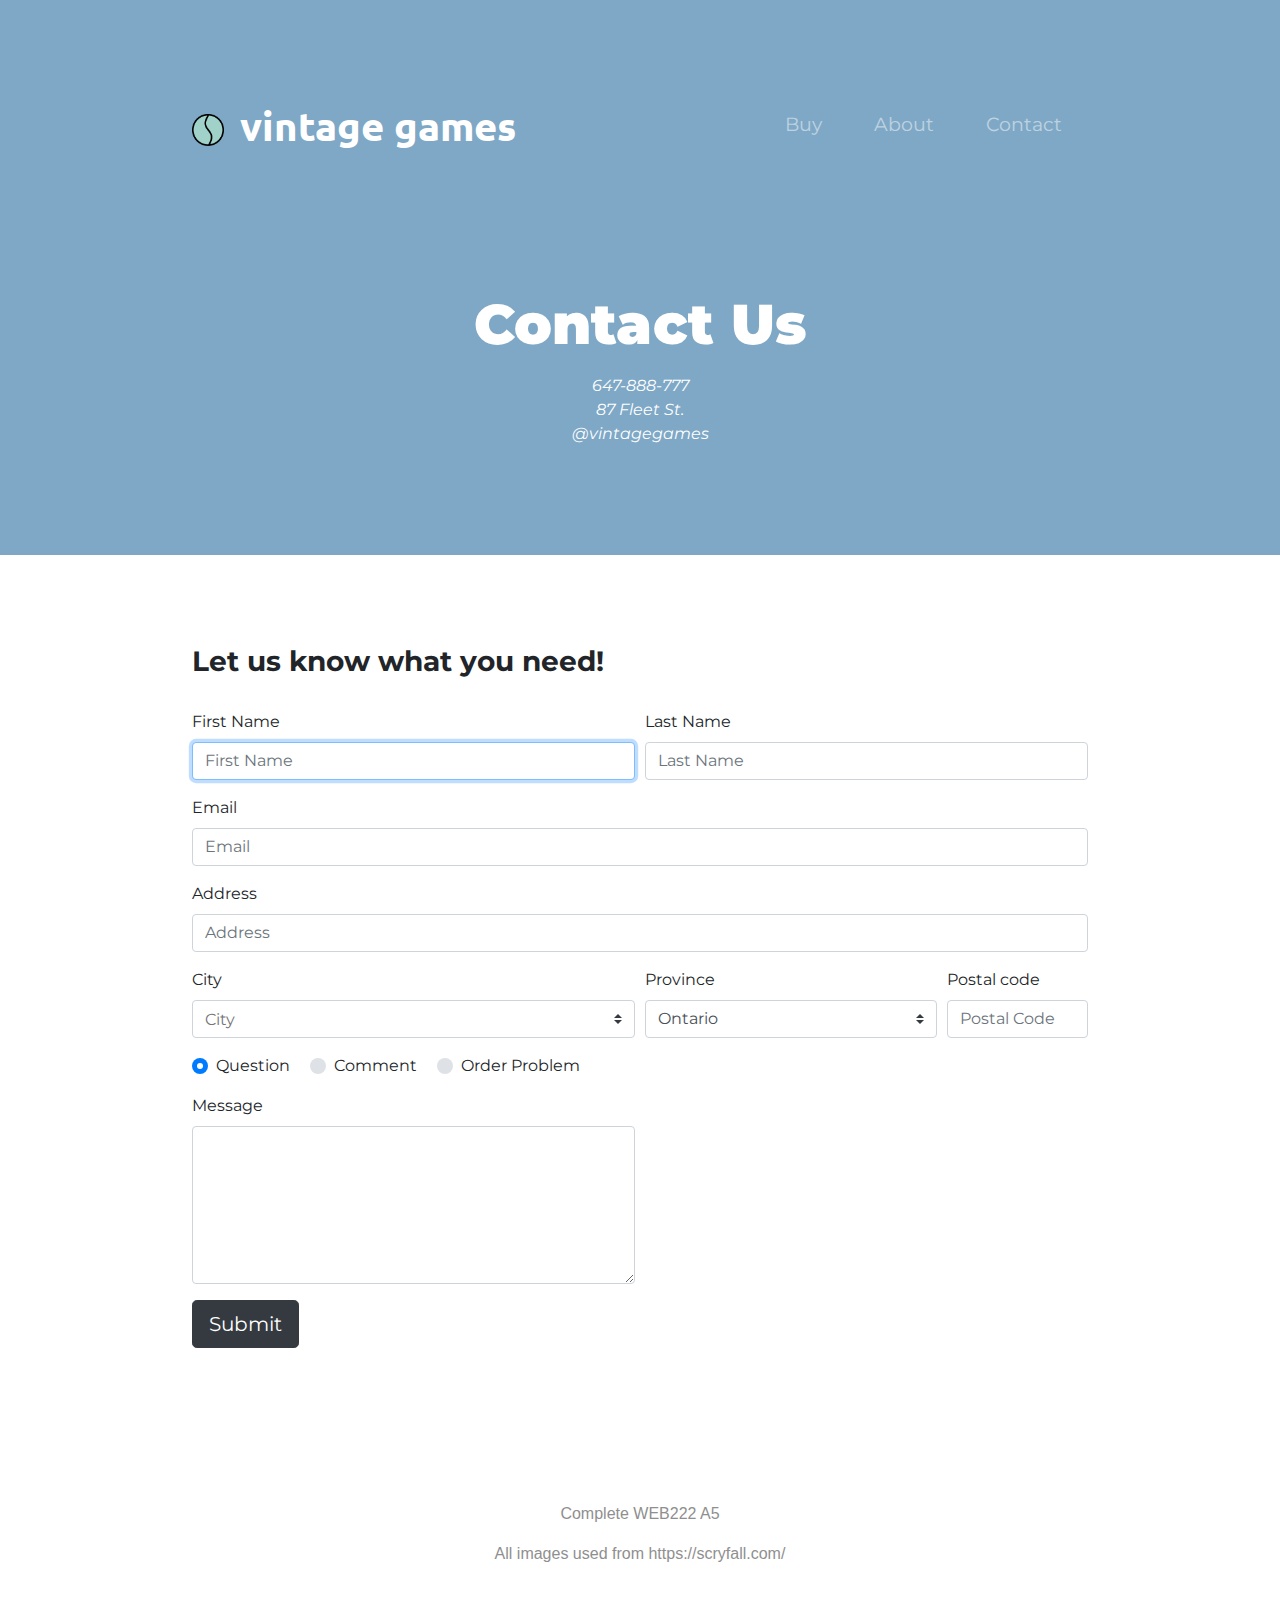
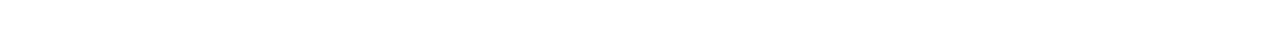
<file: contact.html>
<!-- This file houses the form to accept user input -->
<!DOCTYPE html>
<!--[if lt IE 7]>      <html class="no-js lt-ie9 lt-ie8 lt-ie7"> <![endif]-->
<!--[if IE 7]>         <html class="no-js lt-ie9 lt-ie8"> <![endif]-->
<!--[if IE 8]>         <html class="no-js lt-ie9"> <![endif]-->
<!--[if gt IE 8]><!--> <html class="no-js"> <!--<![endif]-->
    <head>
        <meta charset="utf-8">
        <meta http-equiv="X-UA-Compatible" content="IE=edge">
        <title>vintage games</title>
        <meta name="description" content="">
        <meta name="viewport" content="width=device-width, initial-scale=1">
        
    <!-- External CSS Libraries - Bootstrap Scripts (For stylistic purposes) -->
    <script src="https://code.jquery.com/jquery-3.3.1.slim.min.js" integrity="sha384-q8i/X+965DzO0rT7abK41JStQIAqVgRVzpbzo5smXKp4YfRvH+8abtTE1Pi6jizo" crossorigin="anonymous"></script>
    <script src="https://cdnjs.cloudflare.com/ajax/libs/popper.js/1.14.7/umd/popper.min.js" integrity="sha384-UO2eT0CpHqdSJQ6hJty5KVphtPhzWj9WO1clHTMGa3JDZwrnQq4sF86dIHNDz0W1" crossorigin="anonymous"></script>
    <script src="https://stackpath.bootstrapcdn.com/bootstrap/4.3.1/js/bootstrap.min.js" integrity="sha384-JjSmVgyd0p3pXB1rRibZUAYoIIy6OrQ6VrjIEaFf/nJGzIxFDsf4x0xIM+B07jRM" crossorigin="anonymous"></script>

    <!-- JS File -->
    <script src="js/contact.js" type="text/javascript"></script>

    <!-- Google Fonts -->
    <link href="https://fonts.googleapis.com/css?family=Montserrat:100,400,700,900|Ubuntu" rel="stylesheet">

    <!-- CSS Style Sheets -->
    <link rel="stylesheet" href="https://maxcdn.bootstrapcdn.com/bootstrap/4.0.0/css/bootstrap.min.css" integrity="sha384-Gn5384xqQ1aoWXA+058RXPxPg6fy4IWvTNh0E263XmFcJlSAwiGgFAW/dAiS6JXm" crossorigin="anonymous">
    <link rel="stylesheet" href="css/styles.css" />

    <!-- Font Awesome -->
    <link rel="stylesheet" href="https://use.fontawesome.com/releases/v5.8.1/css/all.css" integrity="sha384-50oBUHEmvpQ+1lW4y57PTFmhCaXp0ML5d60M1M7uH2+nqUivzIebhndOJK28anvf" crossorigin="anonymous">
    </head>
    <body>
        <section class="colored-section" id="title">

            <div class="container-fluid">
        
              <!-- Nav Bar -->
              <nav class="navbar navbar-expand-lg navbar-dark">
        
                <a class="navbar-brand" href=""><img src="images/store-logo.png" alt="store logo" style="width: 2rem; height: 2rem; margin-right: 1rem;">vintage games</a>
        
                <button class="navbar-toggler" type="button" data-toggle="collapse" data-target="#navbarTogglerDemo02">
                  <span class="navbar-toggler-icon"></span>
                </button>
        
                <div class="collapse navbar-collapse" id="navbarTogglerDemo02">
        
                  <ul class="navbar-nav ml-auto">
                    <li class="nav-item">
                      <a class="nav-link" href="index.html">Buy</a>
                    </li>
                    <li class="nav-item">
                        <a class="nav-link" href="reflect.html">About</a>
                      </li>
                    <li class="nav-item">
                      <a class="nav-link" href="contact.html">Contact</a>
                    </li>
                </ul>
        
                </div>
              </nav>
        
              <!-- Title -->
        
              <div class="contact-row">
        
                <div class="col-lg-12">
                  <h1>Contact Us</h1>
                  <i class="fas fa-phone"> 647-888-777</i><br>
                  <i class="fas fa-location-arrow"> 87 Fleet St.</i><br>
                  <i class="fab fa-instagram"> @vintagegames</i>
                </div>
              </div>
        
        </section>

        <!-- Form: user input and validation -->

        <section id="form">
            <div class="container-contact">
                <h3>Let us know what you need!</h2><br>

                    <form action="https://httpbin.org/post" method="POST" id="contact-form" novalidate>
                        <!-- Row #1 -->
                        <div class="form-row">
                          <!-- First Name -->
                          <div class="form-group col-md-6">
                            <label for="fname">First Name</label>
                            <input 
                            placeholder="First Name"
                            id="fname"
                            class="form-control"
                            name="fname"
                            autocomplete="given-name"
                            type="text"
                            autofocus
                            tabindex="1"
                            required
                            >
                            <!-- Message appears for invalid/empty boxes -->
                            <div class="invalid-feedback">Enter your first name.</div>
                          </div>

                          <!-- Last Name -->
                          <div class="form-group col-md-6">
                            <label for="lname">Last Name</label>
                            <input 
                            placeholder="Last Name"
                            id="lname"
                            class="form-control"
                            name="lname"
                            type="text"
                            tabindex="2"
                            required
                            >
                            <div class="invalid-feedback">Enter your last name.</div>
                          </div>
                        </div>

                        <!-- Row #2 -->
                        <div class="form-group">
                          <!-- Email -->
                          <label for="email">Email</label>
                          <input 
                          placeholder="Email"
                          id="email"
                          class="form-control" 
                          name="email"
                          autocomplete="email"
                          type="email" 
                          tabindex="3"
                          required
                          >
                          <div class="invalid-feedback">Enter your email (i.e johndoe@email.com).</div>
                        </div>

                        <!-- Row #3 -->
                        <div class="form-group">
                          <!-- Address -->
                          <label for="address">Address</label>
                          <input
                          placeholder="Address"
                          id="address"
                          name="address"
                          class="form-control"
                          autocomplete="street-address"
                          type="text" 
                          tabindex="4"
                          required
                          >
                          <div class="invalid-feedback">Enter your address.</div>
                        </div>
                        <div class="form-row">
                          <div class="form-group col-md-6">
                            <!-- City -->
                            <label for="city">City</label>
                            <input
                            id="CityInfo"
                            class="custom-select"
                            type="text"
                            list="cityList"
                            name="CityInfo"
                            placeholder="City"
                            tabindex="5"
                            required
                            >
                            <!-- Data list for popular cities in canada -->
                            <datalist id="cityList">
                              <option value="Toronto"></option>
                              <option value="Whitehorse"></option>
                              <option value="Regina"></option>
                              <option value="Victoria"></option>
                              <option value="Calgary"></option>
                              <option value="Ottawa"></option>
                              <option value="Edmonton"></option>
                              <option value="Saskatoon"></option>
                              <option value="St. John's"></option>
                              <option value="Niagara Falls"></option>
                              <option value="Halifax"></option>
                              <option value="London"></option>
                              <option value="Vancouver "></option>
                              <option value="Quebec City"></option>
                              <option value="Montreal"></option>
                              <option value="Winnipeg"></option>
                            </datalist>
                            <div class="invalid-feedback">Enter your city.</div>
                          </div>
                          <div class="form-group col-md-4">
                            <!-- Province -->
                            <label for="Province">Province</label>
                            <select 
                            id="Province" 
                            class="custom-select"
                            name="Province"
                            tabindex="6"
                            >
                            <option selected>Ontario</option>
                              <option>Nunavut</option>
                              <option>Quebec</option>
                              <option>Northwest Territories</option>
                              <option>British Columbia</option>
                              <option>Alberta</option>
                              <option>Saskatchewan</option>
                              <option>Manitoba</option>
                              <option>Yukon</option>
                              <option>Newfoundland and Labrador</option>
                              <option>New Brunswick</option>
                              <option>Nova Scotia</option>
                              <option>Prince Edward Island</option>
                              </select>
                            </select>
                            <div class="invalid-feedback">Enter your province.</div>
                          </div>

                          <div class="form-group col-md-2">
                          <!-- Postal Code -->
                          <label for="postalcode">Postal code</label>
                          <input
                          placeholder="Postal Code"
                          id="posteCode"
                          name="posteCode"
                          class="form-control"
                          type="text"
                          autocomplete="postal-code"
                          pattern="^[a-zA-Z]\d[a-zA-Z] ?\d[a-zA-Z]\d$"
                          tabindex="7"
                          required
                          />
                          <div class="invalid-feedback">Enter your postal code.</div>
                          </div>
                        </div>

                        <!-- Row #4 -->
                        <div class="form-row">
                          <!-- Stores radio options -->
                          <div class="col mb-3" id="radioOptions">
                            <!-- Radio question -->
                            <div class="custom-control custom-radio custom-control-inline">
                              <input
                                id="radioQuestion"
                                name="radioControl"
                                type="radio"
                                class="custom-control-input"
                                tabindex="10"
                                checked
                                required
                              />
                              <label class="custom-control-label" for="radioQuestion">Question</label>
                            </div>
                            <!-- Radio comment -->
                            <div class="custom-control custom-radio custom-control-inline">
                              <input
                                id="radioComment"
                                name="radioControl"
                                type="radio"
                                class="custom-control-input"
                              />
                              <label class="custom-control-label" for="radioComment">Comment</label>
                            </div>
                            <!-- Radio order problem -->
                            <div class="custom-control custom-radio custom-control-inline">
                              <input
                                id="radioOrder"
                                name="radioControl"
                                type="radio"
                                class="custom-control-input"
                              />
                              <label class="custom-control-label" for="radioOrder">Order Problem</label>
                            </div>
                          </div>
                        </div>
                        <!-- Order Number: appears when order problem is clicked -->
                        <div class="form-row" id="OrderNumberBox" hidden>
                          <div class="col-md-4 mb-3">
                            <label for="orderNumInfo">Order Number</label>
                            <input
                              name="orderNumInfo"
                              id="orderNumInfo"
                              class="form-control"
                              type="text"
                              placeholder="Order Number"
                              tabindex="11"
                            />
                            <div class="invalid-feedback">Enter your postal code.</div>
                          </div>
                        </div>
                        <div class="form-row">
                          <div class="col-md-6 mb-3">
                            <!-- Message box -->
                            <label for="messageInfo">Message</label>
                            <textarea
                              name="messageInfo"
                              id="messageInfo"
                              class="form-control"
                              rows="6"
                              tabindex="12"
                              required
                            >
                          </textarea>
                          </div>
                        </div>
                        <input type="text" name="nameHidden" id="nameHidden" value="GioLucero" hidden />
                
                        <input type="submit" class="btn btn-dark btn-lg button" value="Submit" tabindex="14" />
                      </form>
            </div>
        </section>

        <!-- Footer -->
        <footer class="white-section" id="footer">

            <div class="container-footer">

            <link class="fa-icon fab fa-twitter"></i><a href="https://twitter.com/"></link>
            <link class="fa-icon fab fa-facebook-f"></i><a href="https://www.facebook.com/"></link>
            <link class="fa-icon fab fa-instagram"></i><a href="https://www.instagram.com/"></link>
            <link class="fa-icon fas fa-envelope"></i><a href = "mailto: abc@example.com"></a></link>
            <p>Complete WEB222 A5</p>
            <p>All images used from https://scryfall.com/</p>

            </div>
        </footer>
        
        <script src="" async defer></script>
    </body>
</html>
</file>
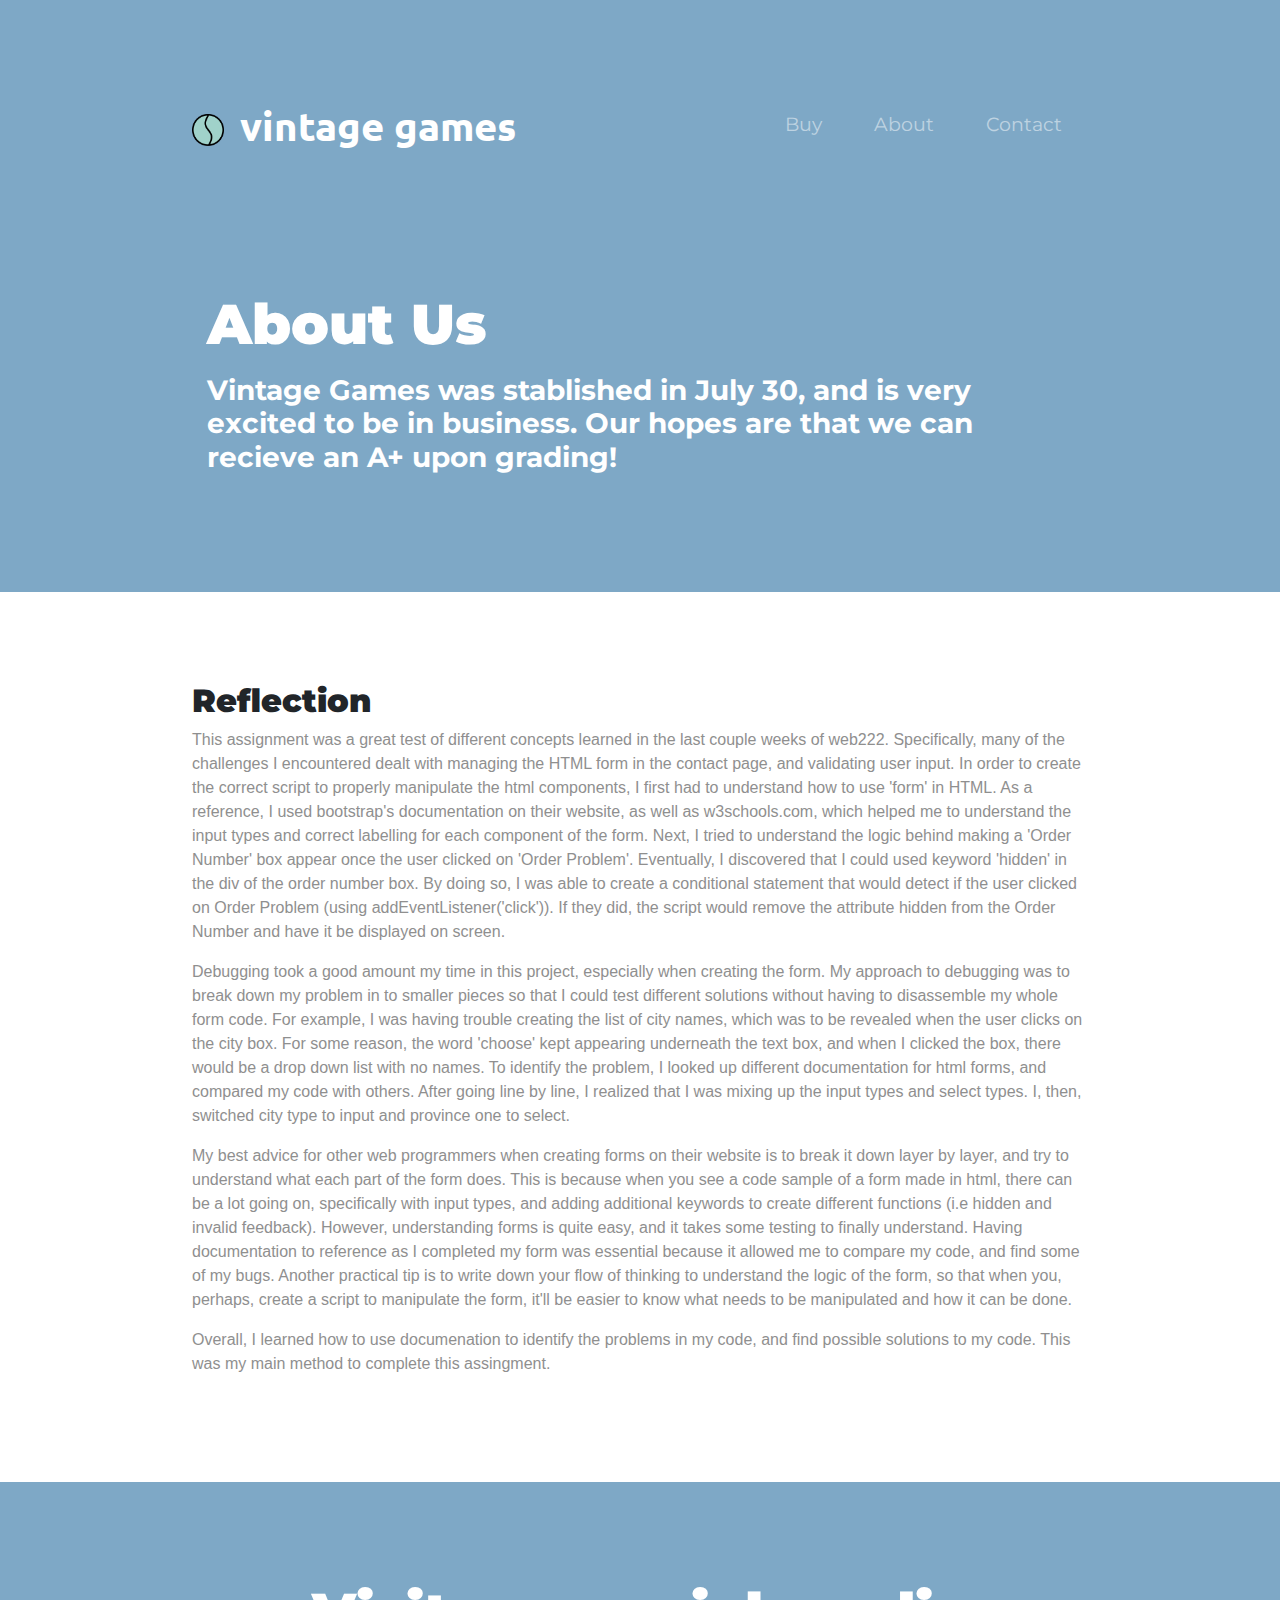
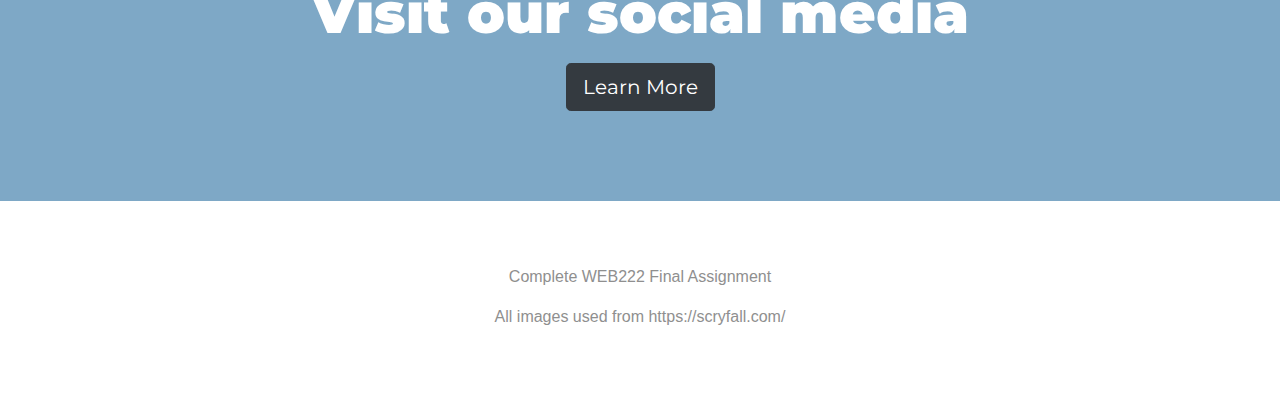
<file: reflect.html>
<!DOCTYPE html>
<!--[if lt IE 7]>      <html class="no-js lt-ie9 lt-ie8 lt-ie7"> <![endif]-->
<!--[if IE 7]>         <html class="no-js lt-ie9 lt-ie8"> <![endif]-->
<!--[if IE 8]>         <html class="no-js lt-ie9"> <![endif]-->
<!--[if gt IE 8]><!--> <html class="no-js"> <!--<![endif]-->
    <head>
        <meta charset="utf-8">
        <meta http-equiv="X-UA-Compatible" content="IE=edge">
        <title>vintage games</title>
        <meta name="description" content="">
        <meta name="viewport" content="width=device-width, initial-scale=1">
        <link rel="stylesheet" href="">

        <!-- External CSS Libraries - Bootstrap Scripts (For stylistic purposes) -->
        <script src="https://code.jquery.com/jquery-3.3.1.slim.min.js" integrity="sha384-q8i/X+965DzO0rT7abK41JStQIAqVgRVzpbzo5smXKp4YfRvH+8abtTE1Pi6jizo" crossorigin="anonymous"></script>
        <script src="https://cdnjs.cloudflare.com/ajax/libs/popper.js/1.14.7/umd/popper.min.js" integrity="sha384-UO2eT0CpHqdSJQ6hJty5KVphtPhzWj9WO1clHTMGa3JDZwrnQq4sF86dIHNDz0W1" crossorigin="anonymous"></script>
        <script src="https://stackpath.bootstrapcdn.com/bootstrap/4.3.1/js/bootstrap.min.js" integrity="sha384-JjSmVgyd0p3pXB1rRibZUAYoIIy6OrQ6VrjIEaFf/nJGzIxFDsf4x0xIM+B07jRM" crossorigin="anonymous"></script>

        <!-- JS File -->
        <script src="js/script.js" type="text/javascript"></script>

        <!-- Google Fonts -->
        <link href="https://fonts.googleapis.com/css?family=Montserrat:100,400,700,900|Ubuntu" rel="stylesheet">

        <!-- CSS Style Sheets -->
        <link rel="stylesheet" href="https://maxcdn.bootstrapcdn.com/bootstrap/4.0.0/css/bootstrap.min.css" integrity="sha384-Gn5384xqQ1aoWXA+058RXPxPg6fy4IWvTNh0E263XmFcJlSAwiGgFAW/dAiS6JXm" crossorigin="anonymous">
        <link rel="stylesheet" href="css/styles.css" />

        <!-- Font Awesome -->
        <link rel="stylesheet" href="https://use.fontawesome.com/releases/v5.8.1/css/all.css" integrity="sha384-50oBUHEmvpQ+1lW4y57PTFmhCaXp0ML5d60M1M7uH2+nqUivzIebhndOJK28anvf" crossorigin="anonymous">
    </head>
    <body>
        <section class="colored-section" id="title">

            <div class="container-contact">
        
              <!-- Nav Bar -->
              <nav class="navbar navbar-expand-lg navbar-dark">
        
                <a class="navbar-brand" href=""><img src="images/store-logo.png" alt="store logo" style="width: 2rem; height: 2rem; margin-right: 1rem;">vintage games</a>
        
                <button class="navbar-toggler" type="button" data-toggle="collapse" data-target="#navbarTogglerDemo02">
                  <span class="navbar-toggler-icon"></span>
                </button>
        
                <div class="collapse navbar-collapse" id="navbarTogglerDemo02">
        
                  <ul class="navbar-nav ml-auto">
                    <li class="nav-item">
                      <a class="nav-link" href="index.html">Buy</a>
                    </li>
                    <li class="nav-item">
                        <a class="nav-link" href="reflect.html">About</a>
                      </li>
                    <li class="nav-item">
                      <a class="nav-link" href="contact.html">Contact</a>
                    </li>
                </ul>
        
                </div>
              </nav>
        
              <!-- Title -->
        
              <div class="contact-row">
        
                <div class="col-lg-12">
                  <h1>About Us</h1>
                  <h3>Vintage Games was stablished in July 30, and is very excited to be in business. Our hopes are that we can recieve an A+ upon grading!</h3>
                </div>
              </div>

        </section>

        <section class="white-section" id="reflection">
            <div class="container-contact">
                <h2>Reflection</h2>
                <!-- Question 1 -->
                <p class="reflect-text">
                    This assignment was a great test of different concepts learned in the last couple weeks of web222. Specifically, many of the challenges I encountered dealt with managing the HTML
                    form in the contact page, and validating user input. In order to create the correct script to properly manipulate the html components, I first had to understand how to use 'form' in HTML.
                    As a reference, I used bootstrap's documentation on their website, as well as w3schools.com, which helped me to understand the input types and correct labelling for each component
                    of the form. Next, I tried to understand the logic behind making a 'Order Number' box appear once the user clicked on 'Order Problem'. Eventually, I discovered that I could used keyword 'hidden' 
                    in the div of the order number box. By doing so, I was able to create a conditional statement that would detect if the user clicked on Order Problem (using addEventListener('click')).
                    If they did, the script would remove the attribute hidden from the Order Number and have it be displayed on screen.
                </p>
                <!-- Question 2 -->
                <p>
                    Debugging took a good amount my time in this project, especially when creating the form. My approach to debugging was to break down my problem in to smaller pieces so that I could 
                    test different solutions without having to disassemble my whole form code. For example, I was having trouble creating the list of city names, which was to be revealed when the user
                    clicks on the city box. For some reason, the word 'choose' kept appearing underneath the text box, and when I clicked the box, there would be a drop down list with no names. To 
                    identify the problem, I looked up different documentation for html forms, and compared my code with others. After going line by line, I realized that I was mixing up the input 
                    types and select types. I, then, switched city type to input and province one to select.
                </p>
                <!-- Question 3 -->
                <p>
                  My best advice for other web programmers when creating forms on their website is to break it down layer by layer, and try to understand what each part of the form does. This is because
                  when you see a code sample of a form made in html, there can be a lot going on, specifically with input types, and adding additional keywords to create different functions (i.e hidden and
                  invalid feedback). However, understanding forms is quite easy, and it takes some testing to finally understand. Having documentation to reference as I completed my form was essential because
                  it allowed me to compare my code, and find some of my bugs. Another practical tip is to write down your flow of thinking to understand the logic of the form, so that when you, perhaps, create 
                  a script to manipulate the form, it'll be easier to know what needs to be manipulated and how it can be done.
                </p>
                <p>
                  Overall, I learned how to use documenation to identify the problems in my code, and find possible solutions to my code. This was my main method to complete this assingment.
                </p>
            </div>
        </section>

        <!-- Contact -->
        <section class="colored-section" id="cta">

            <div class="container-fluid">

            <h2 class="cta-text">Visit our social media</h2>
            <a href="https://www.instagram.com/" class="btn btn-dark btn-lg button">Learn More</a>

            </div>
        </section>

        <!-- Footer -->
        <footer class="white-section" id="footer">

            <div class="container-footer">

            <link class="fa-icon fab fa-twitter"></i><a href="https://twitter.com/"></link>
            <link class="fa-icon fab fa-facebook-f"></i><a href="https://www.facebook.com/"></link>
            <link class="fa-icon fab fa-instagram"></i><a href="https://www.instagram.com/"></link>
            <link class="fa-icon fas fa-envelope"></i><a href = "mailto: abc@example.com"></a></link>
            <p>Complete WEB222 Final Assignment</p>
            <p>All images used from https://scryfall.com/</p>

            </div>
        </footer>
        
        <script src="" async defer></script>
    </body>
</html>
</file>
<file: css/styles.css>
/* Add any CSS you need to this file. */
body {
  font-family: "Montserrat";
  text-align: center;
}

h1, h2, h3, h4, h5, h6 {
  font-family: "Montserrat";
  font-weight: 900;
}

h1 {
  color: white;
  font-size: 3.5rem;
  line-height: 1.5;
}

h3 {
  font-family: "Montserrat";
  font-weight: 700;
}

p {
  font-family: Work Sans, sans-serif;
  color: #8f8f8f;
}

.reflection-text {
  font-family: Arial, Helvetica, sans-serif;
  color: black;
  font-weight: 500;
}

/* Headings*/

.big-heading {
  font-family: "Montserrat";
  font-weight: 900;
  line-height: 1.5;
  text-align: left;
}

.section-heading {
  font-size: 3rem;
  line-height: 1.5;
}

/* Containers */

.container-fluid {
  padding: 7% 15%;
}

.container-footer {
  padding: 5% 15%;
}

.row {
  padding: 50px 0;
}

.contact-row {
  padding: 50px 0 20px;
}

.container-contact {
  text-align: left;
  padding: 7% 15%;
}

/* Sections */

.colored-section {
  background-color: #7ea8c6;
  color: #fff;
}

.white-section {
  background-color: #fff;
}

/* Navigation Bar */

.navbar {
  padding: 0 0 4.5rem;
}

.navbar-categories {
  display: grid;
  grid-template-columns: 4fr 4fr 4fr 4fr 4fr 4fr;
  background-color: #b7efcd;
  column-gap: 1em;
  padding: 1rem;
  text-align: center
}


.navbar-brand {
  font-size: 2.5rem;
  font-family: "Ubuntu";
  font-weight: bold;
}

.nav-item {
  padding: 0 18px;
}

.nav-link {
  font-size: 1.2rem;
  font-family: "Montserrat";
}

/* Buttons */

.started-button {
  color: #fff;
}

.started-button:hover {
  color: azure;
}

.button-category {
  border: none;
  border-radius: 10px;
  color: var(--text-primary);
  background-color: var(--bg-navbar);
  text-align: left;
  text-decoration: none;
  font-size: 1em;
  cursor: pointer;
}

.button-category:hover {
  color: #fff;
}

.home-button {
  margin: 10%;
  margin-right: 50%;
}

/* Title Section */

.container-fluid#title {
  padding: 3% 7% 15%;
  text-align: left;
}

/* Title Image */

.title-img {
  width: 80%;
  position: absolute;
  right: 10%
}

/* Call to Action Section */

.cta-text {
  font-family: "Montserrat";
  font-weight: 900;
  font-size: 3.5rem;
  line-height: 1.5;
}

/* Footer Section */

.fa-icon {
  color: black;
  padding: 20px 10px;
}

.fa-icon:hover{
  color: grey;
}

/* Wrapper */

.wrapper {
  display: grid;
  grid-template-columns: 1fr 1fr 1fr 1fr 1fr;
  row-gap: 1em;
  column-gap: 1em;
  padding: 2em;
  margin: 1em;
}

.wrapper h2 {
  font-weight: 700;
  font-size: larger;
  text-align: center;
  padding-top: 5%;
  border-top: 1.5px solid grey;
  border-width: 2px;
}

.wrapper img {
  padding: 5%;
}

.product img {
  width: auto;
  max-height: 300px;
  display: block;
  margin-left: auto;
  margin-right: auto;
}

.product p {
  font-family: Work Sans, sans-serif;
  text-align: center;
}

.hidden {
  display: none;
}

@media (max-width: 1028px) {

#title {
  text-align: center;
}

.title-img {
  position: static;
  transform: rotate(0);
}

}
</file>
